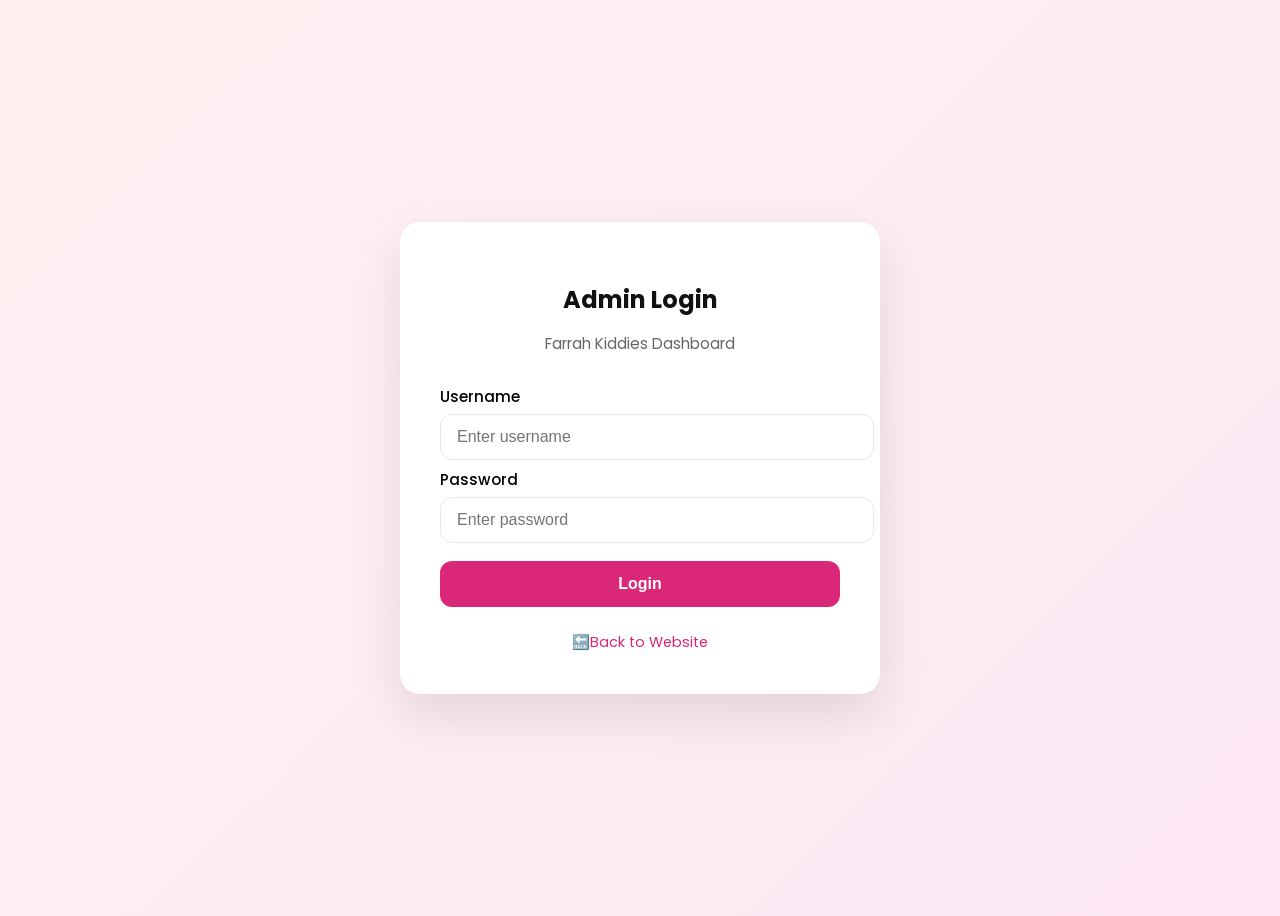
<file: admin.html>
<!DOCTYPE html>
<html lang="en">
<head>
    <meta charset="UTF-8">
    <meta name="viewport" content="width=device-width, initial-scale=1.0">
    <title>Admin Dashboard | Farrah Kiddies</title>
    <link href="https://fonts.googleapis.com/css2?family=Poppins:wght@400;500;600;700&display=swap" rel="stylesheet">
    <link rel="stylesheet" href="https://cdnjs.cloudflare.com/ajax/libs/font-awesome/6.5.1/css/all.min.css">
    <style>
        * { margin: 0; padding: 0; box-sizing: border-box; font-family: 'Poppins', sans-serif; }
        body { background: #f1f5f9; color: #1e293b; padding: 25px; }
        .admin-container { max-width: 1100px; margin: 0 auto; }

        .header { display: flex; justify-content: space-between; align-items: center; margin-bottom: 25px; }
        .header h1 { font-size: 1.8rem; color: #db2777; }
        .header-actions { display: flex; gap: 12px; }
        .logout-btn { background: #ef4444; color: white; border: none; padding: 10px 18px; border-radius: 8px; cursor: pointer; }
        .back-btn { background: #e2e8f0; color: #334155; border: none; padding: 10px 18px; border-radius: 8px; text-decoration: none; }

        /* Tabs */
        .tabs { display: flex; gap: 10px; margin-bottom: 25px; }
        .tab-btn {
            padding: 10px 22px;
            border: none;
            background: #e2e8f0;
            border-radius: 8px;
            cursor: pointer;
            font-weight: 500;
        }
        .tab-btn.active { background: #db2777; color: white; }

        /* Stats */
        .stats { display: grid; grid-template-columns: repeat(3, 1fr); gap: 20px; margin-bottom: 25px; }
        .stat-card { background: white; padding: 20px; border-radius: 14px; box-shadow: 0 2px 10px rgba(0,0,0,0.04); }
        .stat-card h3 { font-size: 0.9rem; color: #64748b; margin-bottom: 6px; }
        .stat-card .number { font-size: 1.7rem; font-weight: 700; }
        .stat-card.pink .number { color: #db2777; }
        .stat-card.orange .number { color: #ea580c; }
        .stat-card.green .number { color: #16a34a; }

        .card { background: white; border-radius: 16px; padding: 25px; box-shadow: 0 2px 10px rgba(0,0,0,0.04); margin-bottom: 25px; }
        .card h2 { font-size: 1.25rem; margin-bottom: 20px; }

        .form-grid { display: grid; grid-template-columns: 1fr 1fr; gap: 16px; }
        .form-group { margin-bottom: 4px; }
        .form-group.full { grid-column: 1 / -1; }
        label { display: block; margin-bottom: 6px; font-weight: 500; font-size: 0.9rem; }
        input, select { width: 100%; padding: 12px 14px; border: 1.5px solid #e2e8f0; border-radius: 10px; font-size: 0.95rem; outline: none; }
        input:focus, select:focus { border-color: #db2777; }

        .form-actions { margin-top: 20px; display: flex; gap: 12px; }
        .btn-primary { background: #db2777; color: white; border: none; padding: 12px 24px; border-radius: 10px; font-weight: 600; cursor: pointer; }
        .btn-cancel { background: #e2e8f0; color: #334155; border: none; padding: 12px 24px; border-radius: 10px; font-weight: 600; cursor: pointer; display: none; }

        .product-item { display: flex; align-items: center; gap: 16px; padding: 14px; border: 1px solid #e2e8f0; border-radius: 12px; margin-bottom: 12px; }
        .product-item img { width: 65px; height: 65px; object-fit: cover; border-radius: 8px; }
        .product-info { flex: 1; }
        .product-info h4 { font-size: 1rem; margin-bottom: 3px; }
        .product-info p { font-size: 0.87rem; color: #64748b; }
        .stock-low { color: #dc2626; font-weight: 600; }
        .actions { display: flex; gap: 8px; }
        .edit-btn, .delete-btn { width: 36px; height: 36px; border: none; border-radius: 8px; cursor: pointer; }
        .edit-btn { background: #dbeafe; color: #1d4ed8; }
        .delete-btn { background: #fee2e2; color: #dc2626; }

        .empty { text-align: center; color: #94a3b8; padding: 40px; }

        .image-preview { margin-top: 10px; max-width: 120px; border-radius: 8px; display: none; }

        /* Orders */
        .order-item { background: #f8fafc; border: 1px solid #e2e8f0; border-radius: 12px; padding: 16px; margin-bottom: 12px; }
        .order-header { display: flex; justify-content: space-between; margin-bottom: 8px; }
        .order-status { padding: 4px 10px; border-radius: 20px; font-size: 0.8rem; font-weight: 600; }
        .status-pending { background: #fef3c7; color: #d97706; }
        .status-completed { background: #dcfce7; color: #16a34a; }

        .status-cancelled {
    background:#fee2e2;
    color: #dc2626;
}

/* ===== PAGE LOADER ===== */
.page-loader {
    position: fixed;
    top: 0;
    left: 0;
    width: 100%;
    height: 100%;
    background: #fdf2f8; /* soft pink background */
    display: flex;
    align-items: center;
    justify-content: center;
    z-index: 99999;
    opacity: 0;
    visibility: hidden;
    transition: all 0.4s ease;
}

.page-loader.active {
    opacity: 1;
    visibility: visible;
}

.loader-content img {
    text-align: center;
     width:50px;
  height:50px;
  border-radius:50%;
  background: #e91e8c;
}

.loader-logo img {
     width:50px;
  height:50px;
  border-radius:50%;
  background: #e91e8c;
    /* font-size: 1.8rem;
    font-weight: 700;
    color: #831843;
    margin-bottom: 25px;
    letter-spacing: -0.5px; */
}

.loader-logo span {
    color: #db2777;
}

.loader-spinner {
    width: 48px;
    height: 48px;
    border: 4px solid #fbcfe8;
    border-top: 4px solid #db2777;
    border-radius: 50%;
    animation: spin 0.75s linear infinite;
    margin: 0 auto;
}

@keyframes spin {
    0% { transform: rotate(0deg); }
    100% { transform: rotate(360deg); }
}
@media(max-width:768px) {
    .stats {
        grid-template-columns: 1fr;
    }

    .tabs{
        flex-wrap: wrap;
    }

    .header{
        flex-direction:column;
        gap:15px;
        align-items:flex-start;
    }

    .order-item {
        padding: 14px;
    }
}


        @media (max-width: 768px) {
            .stats { grid-template-columns: 1fr; }
            .form-grid { grid-template-columns: 1fr; }
        }
    </style>
</head>
<body>

<div class="admin-container">

    <div class="header">
        <h1>Farrah Kiddies Admin</h1>
        <div class="header-actions">
            <a href="index.html" class="back-btn">← Website</a>
            <button class="logout-btn" onclick="logout()">Logout</button>
        </div>
    </div>

    <!-- Tabs -->
    <div class="tabs">
         <button class="tab-btn active" onclick="showTab('dashboard')">Dashboard</button>
        <button class="tab-btn " onclick="showTab('products')">Products</button>
        <button class="tab-btn" onclick="showTab('orders')">Orders
            <span id="ordersBadge" style="background:#db2777; color:white;
        font-size:0.75rem; padding:2px 7px; border-radius:20px; margin-left:6px; display:none;">0</span>
        </button>
    </div>

     <!-- ==================== DASHBOARD  TAB ==================== -->
      <div id="dashboardTab">
        <div class="stats">
            <div class="stat-card pink">
                <h3>Total Products</h3>
                <div class="number" id="dashTotalProducts">0</div>
            </div>

            <div class="stat-card orange">
                <h3> Pending Orders</h3>
                <div class="number" id="dashPendingOrders">0</div>
            </div>

             <div class="stat-card green">
                <h3>Total Revenue</h3>
                <div class="number" id="dashRevenue">0</div>
            </div>
        </div>

         <div class="card">
                <h2>Recent Orders</h2>
                <div  id="recentOrders"> 
                    <p class="empty">No recent orders </p>
                </div>
                </div>
            </div>

    <!-- ==================== PRODUCTS TAB ==================== -->
    <div id="productsTab">

        <div class="stats">
            <div class="stat-card pink">
                <h3>Total Products</h3>
                <div class="number" id="totalProducts">0</div>
            </div>
            <div class="stat-card orange">
                <h3>Low Stock (≤ 5)</h3>
                <div class="number" id="lowStock">0</div>
            </div>
            <div class="stat-card green">
                <h3>Inventory Value</h3>
                <div class="number" id="inventoryValue">₦0</div>
            </div>
        </div>

        <div class="card">
            <h2 id="formTitle">Add New Product</h2>
            <form id="productForm">
                <div class="form-grid">

                    
                    <div class="form-group">

                        <label>Product Name</label>
                        <input type="text" id="productName" required>
                    </div>
                      <div class="form-group">

                        <label>Availble Sizes</label>
                        <input type="text" id="productSizes" placeholder="e.g S, M, L, XL" required>
                    </div>
                    <div class="form-group">
                        <label>Price (₦)</label>
                        <input type="number" id="productPrice" required>
                    </div>
                    <div class="form-group">
                        <label>Stock Quantity</label>
                        <input type="number" id="productStock" required min="0">
                    </div>
                    <div class="form-group">
                        <label>Badge</label>
                        <select id="productBadge">
                            <option value="">None</option>
                            <option value="new">New</option>
                            <option value="bestseller">Best Seller</option>
                            <option value="sale">Sale</option>
                        </select>
                    </div>
                    <div class="form-group">
    <label>Category</label>
    <select id="productCategory" required>
        <option value="">Select Category</option>
        <option value="clothes">Clothes</option>
        <option value="shoes">Shoes</option>
        <option value="toys">Toys</option>
        <option value="bags">Bags</option>
        <option value="accessories">Accessories</option>
    </select>
</div>
                    <div class="form-group full">
                        <label>Product Image (Upload or URL)</label>
                        <input type="file" id="productImageFile" accept="image/*">
                        <input type="url" id="productImage" placeholder="Or paste image URL here" style="margin-top: 8px;">
                        <img id="imagePreview" class="image-preview">
                    </div>

                    <div class="form-group full">
                        <label>Product Description </label>
                        <textarea id="productDescription" rows="4" placeholder="Enter product description..." style="width:100%; padding:12px 14px;
                         border:1.5px solid #e2e8f0; border-radius:10px; font-size:0.95rem; resize:vertical;"></textarea>
                         </div>
                    
                </div>
                <div class="form-actions">
                    <button type="submit" class="btn-primary" id="submitBtn">Add Product</button>
                    <button type="button" class="btn-cancel" id="cancelBtn" onclick="cancelEdit()">Cancel</button>
                </div>
            </form>
        </div>

        <div class="card">
            <h2>All Products</h2>
            <div id="productsList">
                <p class="empty">No products added yet</p>
            </div>
        </div>
    </div>

    <!-- ==================== ORDERS TAB ==================== -->
     <button onclick ="clearAllOrders()"
     style="background: #ef4444; color: #ffffff; border:none; padding:10px 18px; border-radius:8px; cursor:pointer; margin-bottom:20px; font-weight:500;">
     clear All Orders
  </button>
    <div id="ordersTab" style="display: none;">
        <div class="card">
            <h2>Customer Orders</h2>
               <div style="margin-bottom: 20px;">
    <input type="text" id="orderSearch" placeholder="Search by customer name or order ID..."
    style="width:100%; max-width: 350px; padding: 10px 14px; border:1.5px solid #e2e8f0; border-radius:8px; font-size: 0.95rem;">
   </div>
            <div id="ordersList">
                <p class="empty">No orders yet</p>
            </div>
        </div>
    </div>
  
</div>
<!-- Page Loading Spinner -->
<div id="pageLoader" class="page-loader">
    <div class="loader-content">
        <div class="loader-logo"><img src="images/logo.jpeg" alt="logo"></div>
        <div class="loader-spinner"></div>
    </div>
</div>
<script>

     document.getElementById('orderSearch')?.addEventListener('input', function() {
                renderOrders(this.value);
            });
    // Auth
    if (localStorage.getItem('isAdminLoggedIn') !== 'true') {
        alert('Please login first');
        window.location.href = 'login.html';
    }

    function logout() {
        localStorage.removeItem('isAdminLoggedIn');
        window.location.href = 'login.html';
    }

    // Tabs
    function showTab(tab) {
         document.getElementById('dashboardTab').style.display = 'none';
        document.getElementById('productsTab').style.display =  'none';
        document.getElementById('ordersTab').style.display =  'none';

        // SHOW SELECTED TAB
         document.getElementById( tab +'Tab').style.display =  'block';


        document.querySelectorAll('.tab-btn').forEach(btn => btn.classList.remove('active'));
        event.target.classList.add('active');

        if (tab === 'orders') renderOrders();
         if (tab === 'dashboard') renderDashboard();
    }

    let products = JSON.parse(localStorage.getItem('farrahProducts')) || [];
    let editIndex = null;
    let imageBase64 = '';

    // Image Upload Preview
    document.getElementById('productImageFile').addEventListener('change', function() {
        const file = this.files[0];
        if (file) {
            const reader = new FileReader();
            reader.onload = function(e) {
                imageBase64 = e.target.result;
                const preview = document.getElementById('imagePreview');
                preview.src = imageBase64;
                preview.style.display = 'block';
                document.getElementById('productImage').value = ''; // clear URL if file is chosen
            };
            reader.readAsDataURL(file);
        }
    });

    function updateStats() {
        document.getElementById('totalProducts').textContent = products.length;
        document.getElementById('lowStock').textContent = products.filter(p => Number(p.stock) <= 5).length;
        const totalValue = products.reduce((sum, p) => sum + (Number(p.price) * Number(p.stock)), 0);
        document.getElementById('inventoryValue').textContent = '₦' + totalValue.toLocaleString();
    }

    function renderProducts() {
        const list = document.getElementById('productsList');
        if (products.length === 0) {
            list.innerHTML = `<p class="empty">No products added yet</p>`;
            return;
        }

        list.innerHTML = products.map((product, index) => `
            <div class="product-item">
                <img src="${product.image}" alt="${product.name}">
                <div class="product-info">
                    <h4>${product.name}</h4>
                    <p>
                        ₦${Number(product.price).toLocaleString()} 
                        ${product.badge ? '• ' + product.badge : ''} 
                        • Stock: <span class="${product.stock <= 5 ? 'stock-low' : ''}">${product.stock}</span>
                    </p>
            ${product.description ? `
            <p style="font-size:0.82rem; color:#64748b; margin-top:4px; display:-webkit-box; -webkit-line-clamp:2; -webkit-box-orient:vertical;
            overflow:hidden">
               ${product.description}
               </p>
               
               
           ` : ''}

              ${product.sizes ? `
            <p style="font-size:0.82rem; color:#64748b; margin-top:4px; display:-webkit-box; -webkit-line-clamp:2; -webkit-box-orient:vertical;
            overflow:hidden">
               ${product.sizes}
               </p>
                ` : ''}
                </div>
                <div class="actions">
                    <button class="edit-btn" onclick="editProduct(${index})"><i class="fas fa-edit"></i></button>
                    <button class="delete-btn" onclick="deleteProduct(${index})"><i class="fas fa-trash"></i></button>
                </div>
            </div>
        `).join('');
    }

    // Add / Update Product
    document.getElementById('productForm').addEventListener('submit', function(e) {
        e.preventDefault();

        const imageValue = imageBase64 || document.getElementById('productImage').value;

        if (!imageValue) {
            alert('Please upload an image or provide an image URL');
            return;
        }

        const data = {
            id: editIndex !== null ? products[editIndex].id : Date.now().toString(),
            name: document.getElementById('productName').value.trim(),
            price: document.getElementById('productPrice').value,
            stock: document.getElementById('productStock').value,
            image: imageValue,
            badge: document.getElementById('productBadge').value,
            category: document.getElementById('productCategory').value,
            sizes:  document.getElementById('productSizes').value.trim(),
            description: document.getElementById('productDescription').value.trim()
        };

        if (editIndex !== null) {
            products[editIndex] = data;
            alert('Product updated successfully!');
        } else {
            products.push(data);
            alert('Product added successfully!');
        }

        localStorage.setItem('farrahProducts', JSON.stringify(products));
        this.reset();
        imageBase64 = '';
        document.getElementById('imagePreview').style.display = 'none';
        cancelEdit();
        renderProducts();
        updateStats();
    });

    function editProduct(index) {
        const p = products[index];
        editIndex = index;

        document.getElementById('productName').value = p.name;
        document.getElementById('productPrice').value = p.price;
        document.getElementById('productStock').value = p.stock;
        document.getElementById('productImage').value = p.image.startsWith('data:') ? '' : p.image;
        document.getElementById('productBadge').value = p.badge || '';
         document.getElementById('productCategory').value = p.Category || '';
          document.getElementById('productSizes').value = p.Sizes || '';
          document.getElementById('productDescription').value = p.description || '';


        if (p.image.startsWith('data:')) {
            imageBase64 = p.image;
            const preview = document.getElementById('imagePreview');
            preview.src = p.image;
            preview.style.display = 'block';
        }

        document.getElementById('formTitle').textContent = 'Edit Product';
        document.getElementById('submitBtn').textContent = 'Update Product';
        document.getElementById('cancelBtn').style.display = 'inline-block';
        window.scrollTo({ top: 0, behavior: 'smooth' });
    }

    function cancelEdit() {
        editIndex = null;
        imageBase64 = '';
        document.getElementById('productForm').reset();
        document.getElementById('imagePreview').style.display = 'none';
        document.getElementById('formTitle').textContent = 'Add New Product';
        document.getElementById('submitBtn').textContent = 'Add Product';
        document.getElementById('cancelBtn').style.display = 'none';
    }

    function deleteProduct(index) {
        if (confirm('Delete this product?')) {
            products.splice(index, 1);
            localStorage.setItem('farrahProducts', JSON.stringify(products));
            renderProducts();
            updateStats();
        }
    }

    // Simple Orders (saved from website checkout later)
  function renderOrders( filter = '' ) {
    let orders = JSON.parse(localStorage.getItem('farrahOrders')) || [];
    const list = document.getElementById('ordersList');
    
    // SEARCH FILTER
    if (filter) {
        orders = orders.filter(order =>
            order.customer.toLowerCase().includes(filter.toLowerCase()) || 
            order.id.includes(filter)
        );
        
    }

    if (orders.length === 0) {
        list.innerHTML = `<p class="empty">${filter ?  'No orders found' : 'No orders yet'} </p>`;
        return;
    }

    list.innerHTML = orders.map((order, index) =>{
        // find real index in original array
        const allOrders = JSON.parse(localStorage.getItem('farrahOrders')) || [];
        const realIndex = allOrders.findIndex(o => o.id === order.id);

        
      return `
       <div class="order-item">
            <div class="order-header">
                <strong>Order #${order.id}</strong>
                <select onchange="changeOrderStatus(${realIndex}, this.value)"
                style="padding:4px 10px; border-radius:6px; border:1px solid #ddd; font-size: 0.85rem;">
                <option value="pending" ${order.status === 'pending' ? 'selected' : ''}> Pending</option>
                <option value="completed" ${order.status === 'completed' ? 'selected' : ''}> Completed</option>
                <option value="cancelled" ${order.status === 'cancelled' ? 'selected' : ''}> Cancelled</option>
                </select>
                </div>


                <p><strong>Customer:</strong> ${order.customer}</p>
            <p><strong>Phone:</strong> ${order.phone}</p>
            ${order.address ? `<p><strong>Address:</strong> ${order.address}</p>` : ''}
            <p><strong>Total:</strong> ₦${Number(order.total).toLocaleString()}</p>
            <p><strong>Date:</strong> ${order.date}</p>

              <p style="margin-top:8px;"><strong>Items:</strong></p>
            <ul style="margin-left: 18px; font-size: 0.9rem; color: #475569;">
                ${order.items.map(item => `
                    <li>${item.name} × ${item.quantity} — ₦${(item.price * item.quantity).toLocaleString()}</li>
                `).join('')}
            </ul>

              <div style="margin-top: 14px; display: flex; gap: 10px; flex-wrap:wrap;">
                  <button onclick ="printOrder(${index})"
                   style="background: #3b82f6; color: white; border: none; padding: 8px 16px; border-radius: 8px; cursor: pointer; font-weight: 500;">
                Print
               </button>
                  <button onclick="deleteOrder(${index})" 
                    style="background: #ef4444; color: white; border: none; padding: 8px 16px; border-radius: 8px; cursor: pointer; font-weight: 500;">
                    Delete Order
                </button>

                   </div>
        </div>
        

        `;
        
  }).join('');

 
       } 
      
            //   CHANGE ORDER STATUS

            function changeOrderStatus(index, newStatus) {
         let orders =  JSON.parse(localStorage.getItem('farrahOrders')) || [];
         orders[index].status = newStatus;
         localStorage.setItem('farrahOrders', JSON.stringify(orders));
         renderOrders();
         renderDashboard();
         updateOrdersBadge();
          

       
}

function markAsCompleted(index) {
    let orders = JSON.parse(localStorage.getItem('farrahOrders')) || [];
    orders[index].status = 'completed';
    localStorage.setItem('farrahOrders', JSON.stringify(orders));
    renderOrders();
    alert('Order marked as completed!');
}

function deleteOrder(index) {
    if (confirm('Are you sure you want to delete this order?')) {
        let orders = JSON.parse(localStorage.getItem('farrahOrders')) || [];
        orders.splice(index, 1);
        localStorage.setItem('farrahOrders', JSON.stringify(orders));
        renderOrders();
        alert('Order deleted!');
    }
}
function clearAllOrders() {
  if (confirm('Are you sure want to delete ALL orders? This cannot be undone.')) {
    localStorage.removeItem('farrahOrders');
    renderOrders();
    alert('All orders have been cleared.');
  }
}
 

  

    function renderDashboard() {
        const products =JSON.parse(localStorage.getItem('farrahProducts')) || [];
        const orders =  JSON.parse(localStorage.getItem('farrahOrders')) || [];

        const pendingOrders = orders.filter( o => o.status === 'pending');
        const completedOrders =  orders.filter( o => o.status === 'completed');
        const totalRevenue = completedOrders.reduce((sum, o) => sum + Number(o.total), 0);

        document.getElementById('dashTotalProducts').textContent = products.length;
         document.getElementById('dashPendingOrders').textContent = pendingOrders.length;
            document.getElementById('dashRevenue').textContent = '₦' + totalRevenue.toLocaleString();

           
            // recent orders (latest 5)
            const recent = orders.slice(0, 5);
            const container = document.getElementById('recentOrders');

            if(recent.length === 0) {
                container.innerHTML =`<p class="empty">No recent orders</p>`;
                return;
            }

            container.innerHTML = recent.map(order => `
            <div class="order-item" style="margin-bottom:12px;">
                <div class="order-header">
                    <strong>Order #${order.id}</strong>
                    <span class="order-status ${order.status === 'completed' ? 'status-completed' : (order.status ==='cancelled' ? 'status-cancelled' :'status-pending')}">
                        ${order.status}
                        </span>
                        </div>
                        <p>${order.customer}  • ₦${Number(order.total).toLocaleString()}</p>
                        </div>
            `).join('');
    }

    // UPDATE BADGE ORDERS
    function updateOrdersBadge() {
        const orders = JSON.parse(localStorage.getItem('farrahOrders')) || [];
        const badge = document.getElementById('ordersBadge');

        if(orders.length > 0) {
         badge.textContent = orders.length;
         badge.style.display = 'inline-block';
        } else{
            badge.style.display ='none';
        }
    }

    // Print Order
   
    function printOrder(index) {
        const orders =  JSON.parse(localStorage.getItem('farrahOrders')) || [];
        const order = orders[index];


        const printWindow = window.open('', '', 'width=600,height=600');
        printWindow.document.write(`
        <html>
        <head>
            <title>Order #${order.id}</title>
            <style>
                body { font-family:Arial, sans-serif; padding:30px; }
                h2 { color:#bd2777;  }
                table { width:100%; border-collapse: collapse; margin-top: 20px; }
                th, td {  border: 1px solid #ddd; padding: 8px; text-align:left; }
                </style>
            </head>

            <body>
                <h2>Farrah Kiddies - Order #${order.id}</h2>
                <p><strong>Customer:</strong> ${order.customer}</p>
                 <p><strong>Phone:</strong> ${order.phone}</p>
                 ${order.address ? `<p><strong>Address:</strong> ${order.address}</p>` : ''}
                  <p><strong>Date:</strong> ${order.date}</p>
                  <p><strong>Status:</strong> ${order.status}</p>

                  <table>
                    <tr>
                        <th>Products</th>
                         <th>Qty</th>
                          <th>Price</th>
                        </tr>
                        ${order.items.map(item => `
                        <tr>
                            <td>${item.name}</td>
                              <td>${item.quantity}</td>
                                <td>₦${(item.price * item.quantity).toLocaleString()}</td>
                            </tr>]
                            `).join('')}
                    </table>

                    <h3 style="margin-top: 20px;">Total: ₦${Number(order.total).toLocaleString()}</h3>
                </body>
            </html>
        `);
        printWindow.document.close();
        printWindow.print();
        
    }

    // Page Loader
const pageLoader = document.getElementById('pageLoader');

// Show loader when clicking internal links
document.querySelectorAll('a').forEach(link => {
    link.addEventListener('click', function(e) {
        const href = this.getAttribute('href');

        // Only show loader for internal page links
        if (href && !href.startsWith('#') && !href.startsWith('http') && !href.startsWith('mailto') && !href.startsWith('tel')) {
            pageLoader.classList.add('active');
        }
    });
});

// Hide loader when page is fully loaded
window.addEventListener('load', () => {
    setTimeout(() => {
 pageLoader.classList.remove('active');
    }, 300);
});
    
      // Init
    renderProducts();
    updateStats();
    updateOrdersBadge();
    renderDashboard();

    
</script>
</body>
</html>
</file>
